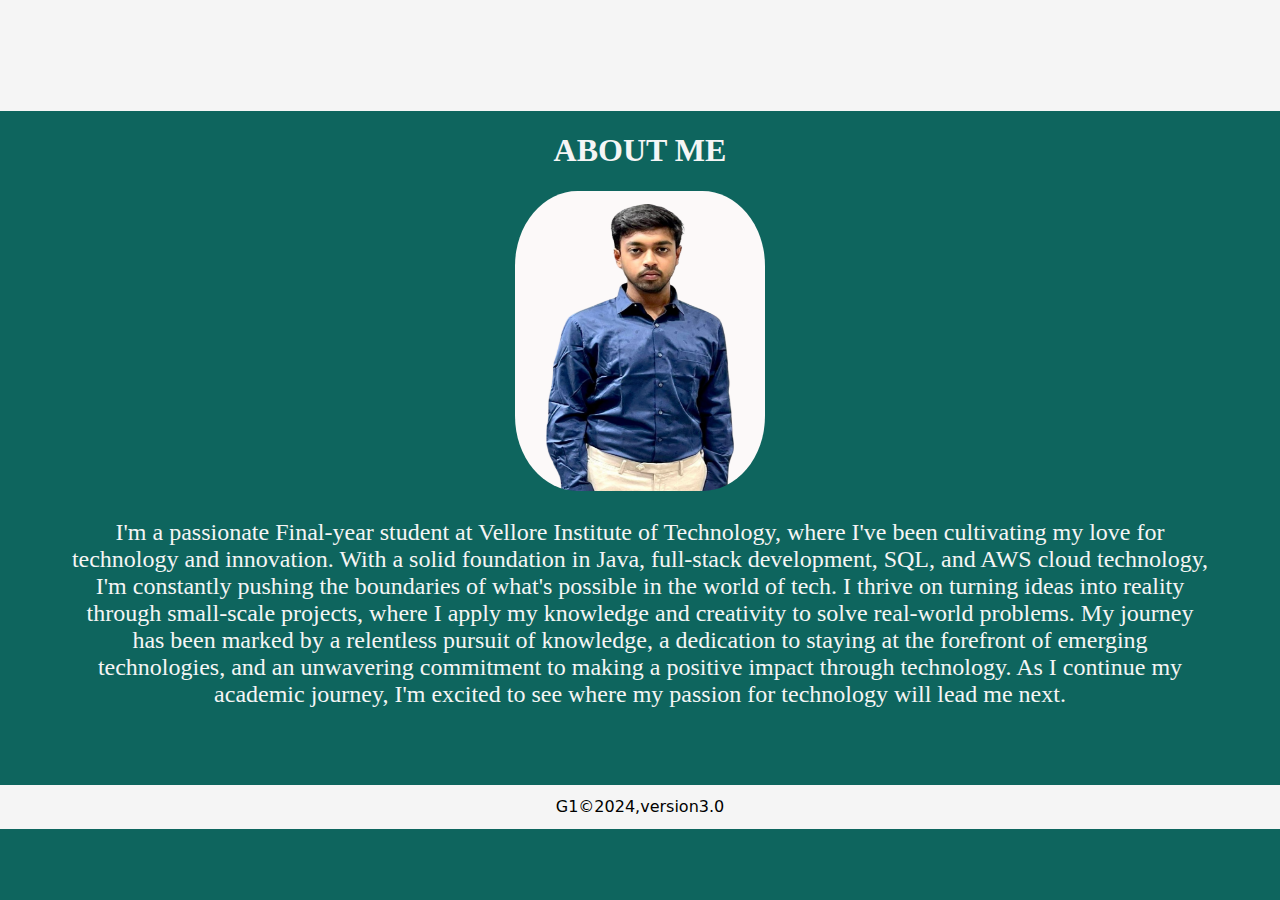
<file: about.html>
<!DOCTYPE html>
<html lang="en">

<head>
    <meta charset="UTF-8">
    <meta name="viewport" content="width=device-width, initial-scale=1.0">
    <title>Document</title>
    <link id="favi" rel="icon" href="logo2.png" type="image/x-icon">
    <link rel="stylesheet" href="style2.css">
</head>


<body>
    <header>
        <nav>
            <ul id="bar">
                <li id="main"><strong><a href="index.html"><img id="img1" src="NEW1.png" alt=""></a></strong></li>
                <li><a href="what.html">WHAT I DO</a></li>
                <li><a href="about.html">ABOUT ME</a></li>
                
                <li><a href="works.html">MY WORKS</a></li>
                <li><a href="certifications.html">CERTIFICATIONS</a></li>
                <li><a href="contact.html">CONTACT ME</a></li>
                
            </ul>
        </nav>

    </header>
    <h1>ABOUT ME</h1>
    <img src="Profilenew2.png" alt="">
    <p>I'm a passionate Final-year student at Vellore Institute of Technology, where I've been cultivating my love for
        technology and innovation. With a solid foundation in Java, full-stack development, SQL, and AWS cloud
        technology, I'm constantly pushing the boundaries of what's possible in the world of tech. I thrive on turning
        ideas into reality through small-scale projects, where I apply my knowledge and creativity to solve real-world
        problems. My journey has been marked by a relentless pursuit of knowledge, a dedication to staying at the
        forefront of emerging technologies, and an unwavering commitment to making a positive impact through technology.
        As I continue my academic journey, I'm excited to see where my passion for technology will lead me next.</p>

</body>
<footer>G1&copy;2024,version3.0</footer>

</html>
</file>
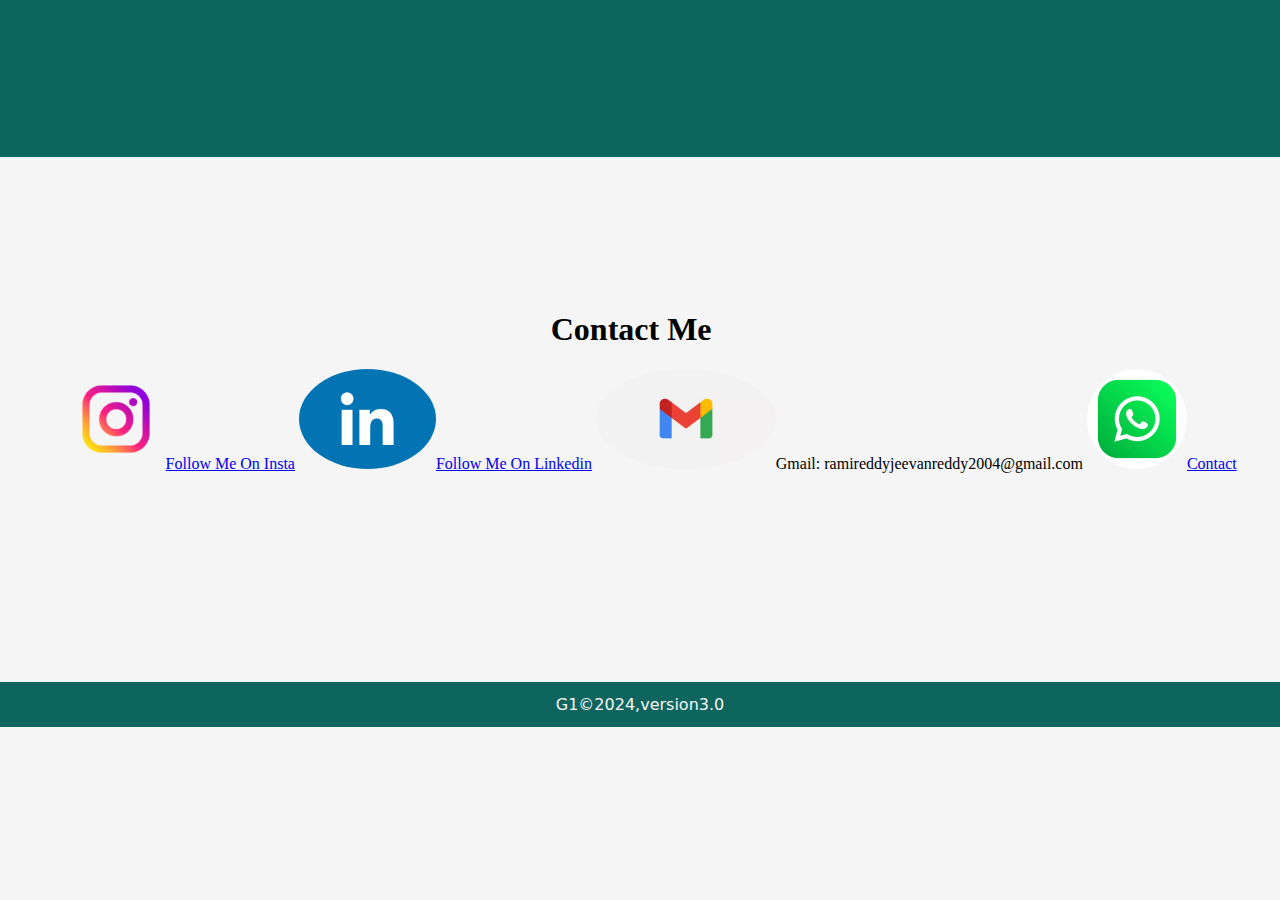
<file: contact.html>
<!DOCTYPE html>
<html lang="en">

<head>
    <meta charset="UTF-8">
    <meta name="viewport" content="width=device-width, initial-scale=1.0">
    <title>G1/contact</title>
    <link rel="icon" href="logo2.png" type="image/x-icon">
    <link rel="stylesheet" href="style4.css">
</head>


<body>
    <header>
        <nav>
            <ul id="bar">
                <li id="main"><strong><a href="index.html"><img id="img1" src="logo2.png" alt=""></a></strong></li>
                <li><a href="what.html">WHAT I DO</a></li>
                <li><a href="about.html">ABOUT ME</a></li>
                
                <li><a href="works.html">MY WORKS</a></li>
                <li><a href="certifications.html">CERTIFICATIONS</a></li>
                <li><a href="contact.html">CONTACT ME</a></li>
                
            </ul>
        </nav>

    </header>
    <div>
        <h1><strong>Contact Me</strong></h1>
        <ul id="list">
            <li>
                <a href="https://www.instagram.com/ramireddyjeevan/" target="_blank"><img id="ins" src="insta.png" alt="">Follow Me On Insta</a></li>
            <li><a href="https://www.linkedin.com/in/ramireddy-jeevan-reddy-731a4b233/" target="_blank"><img id="lin" src="linkedin1.jpeg" alt="">Follow Me On Linkedin</a></li>
            <li><img id="mail" src="mail1.avif" alt="">Gmail: ramireddyjeevanreddy2004@gmail.com</li>
            <li><a href="https://wa.me/qr/MEV3ON6B6WJNB1" target="_blank"><img src="whattsap.webp" alt="">Contact</a></li>

        </ul>

    </div>

</body>
<footer>G1&copy;2024,version3.0</footer>

</html>
</file>
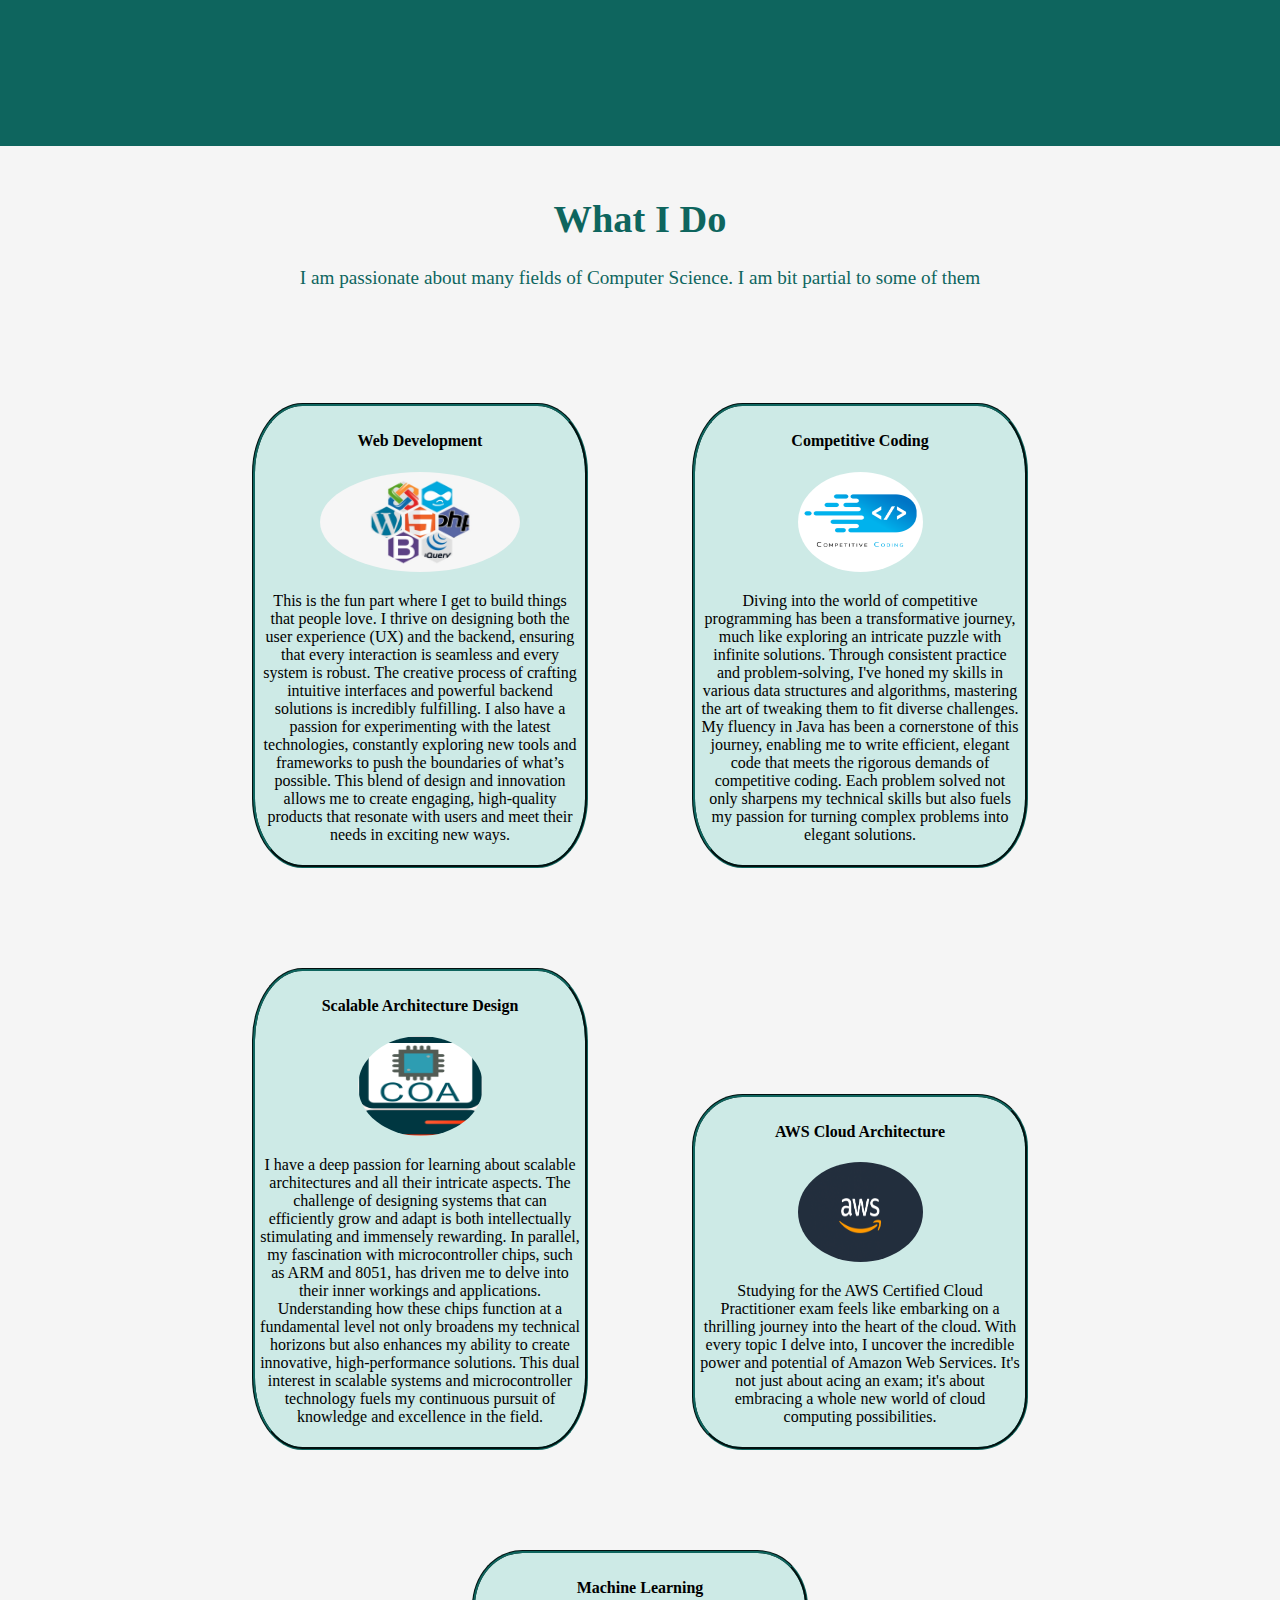
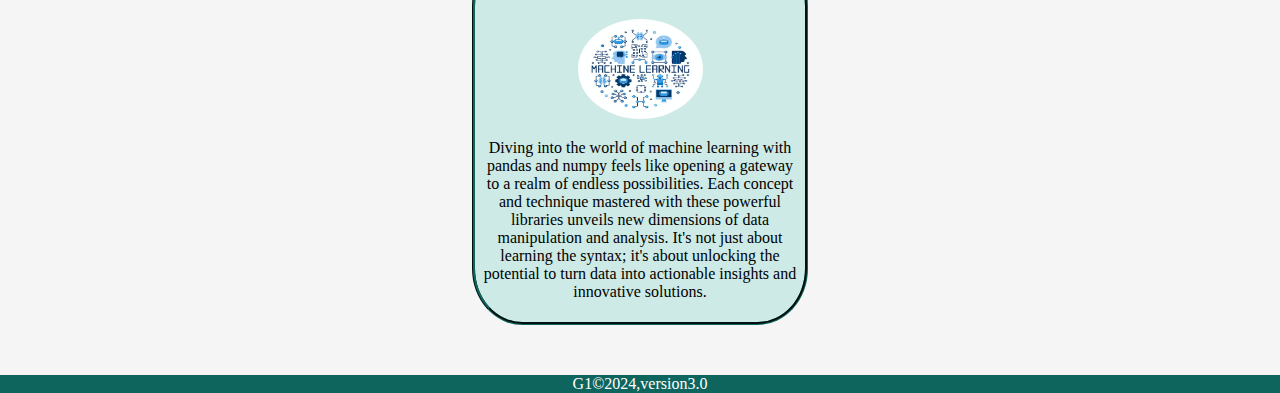
<file: what.html>
<!DOCTYPE html>
<html lang="en">

<head>
    <meta charset="UTF-8">
    <meta name="viewport" content="width=device-width, initial-scale=1.0">
    <title>G1/whtIdo</title>
    <link rel="icon" href="logo2.png" type="image/x-icon">
    <link rel="stylesheet" href="style1.css">
</head>


<body>
    <header>
        <nav>
            <ul id="bar">
                <li id="main"><a href="index.html"><img src="logo2.png" alt=""></a></li>
                <li><a href="what.html">WHAT I DO</a></li>
                <li><a href="about.html">ABOUT ME</a></li>
                <li><a href="works.html">MY WORKS</a></li>
                <li><a href="certifications.html">CERTIFICATIONS</a></li>
                <li><a href="contact.html">CONTACT ME</a></li>


            </ul>
        </nav>

    </header>
    <div id="cont1">
        <h1>What I Do</h1>
        <h9>I am passionate about many fields of Computer Science. I am bit partial to some of them</h9>
    </div>
    <div id="cont2">
        <div class="box">
            <h4><strong>Web Development</strong></h4>
            <img id="img1" src="webdev.png">
            <p>This is the fun part where I get to build things that people love. I thrive on designing both the user
                experience (UX) and the backend, ensuring that every interaction is seamless and every system is robust.
                The creative process of crafting intuitive interfaces and powerful backend solutions is incredibly
                fulfilling. I also have a passion for experimenting with the latest technologies, constantly exploring
                new tools and frameworks to push the boundaries of what’s possible. This blend of design and innovation
                allows me to create engaging, high-quality products that resonate with users and meet their needs in
                exciting new ways.
            </p>
        </div>
        <div class="box">
            <h4><strong>Competitive Coding</strong></h4>
            <img id="img2" src="codingimg.png" alt="">
            <p>Diving into the world of competitive programming has been a transformative journey, much like exploring
                an intricate puzzle with infinite solutions. Through consistent practice and problem-solving, I've honed
                my skills in various data structures and algorithms, mastering the art of tweaking them to fit diverse
                challenges. My fluency in Java has been a cornerstone of this journey, enabling me to write efficient,
                elegant code that meets the rigorous demands of competitive coding. Each problem solved not only
                sharpens my technical skills but also fuels my passion for turning complex problems into elegant
                solutions. </p>
        </div>
        <div class="box">
            <h4><strong>Scalable Architecture Design</strong></h4>
            <img id="img2" src="archi.png" alt="">
            <p>I have a deep passion for learning about scalable architectures and all their intricate aspects. The
                challenge of designing systems that can efficiently grow and adapt is both intellectually stimulating
                and immensely rewarding. In parallel, my fascination with microcontroller chips, such as ARM and 8051,
                has driven me to delve into their inner workings and applications. Understanding how these chips
                function at a fundamental level not only broadens my technical horizons but also enhances my ability to
                create innovative, high-performance solutions. This dual interest in scalable systems and
                microcontroller technology fuels my continuous pursuit of knowledge and excellence in the field.
            </p>
        </div>
        <div class="box">
            <h4>AWS Cloud Architecture </h4>
            <img id="img2" src="aws.png" alt="">
            <p>Studying for the AWS Certified Cloud Practitioner exam feels like embarking on a thrilling journey into
                the heart of the cloud. With every topic I delve into, I uncover the incredible power and potential of
                Amazon Web Services. It's not just about acing an exam; it's about embracing a whole new world of cloud
                computing possibilities.</p>
        </div>
        <div class="box">
            <h4>Machine Learning</h4>
            <img id="img2" src="mechine.jpg" alt="">
            <p>Diving into the world of machine learning with pandas and numpy feels like opening a gateway to a realm
                of endless possibilities. Each concept and technique mastered with these powerful libraries unveils new
                dimensions of data manipulation and analysis. It's not just about learning the syntax; it's about
                unlocking the potential to turn data into actionable insights and innovative solutions. </p>
        </div>

    </div>
</body>
<footer>G1&copy;2024,version3.0</footer>

</html>
</file>
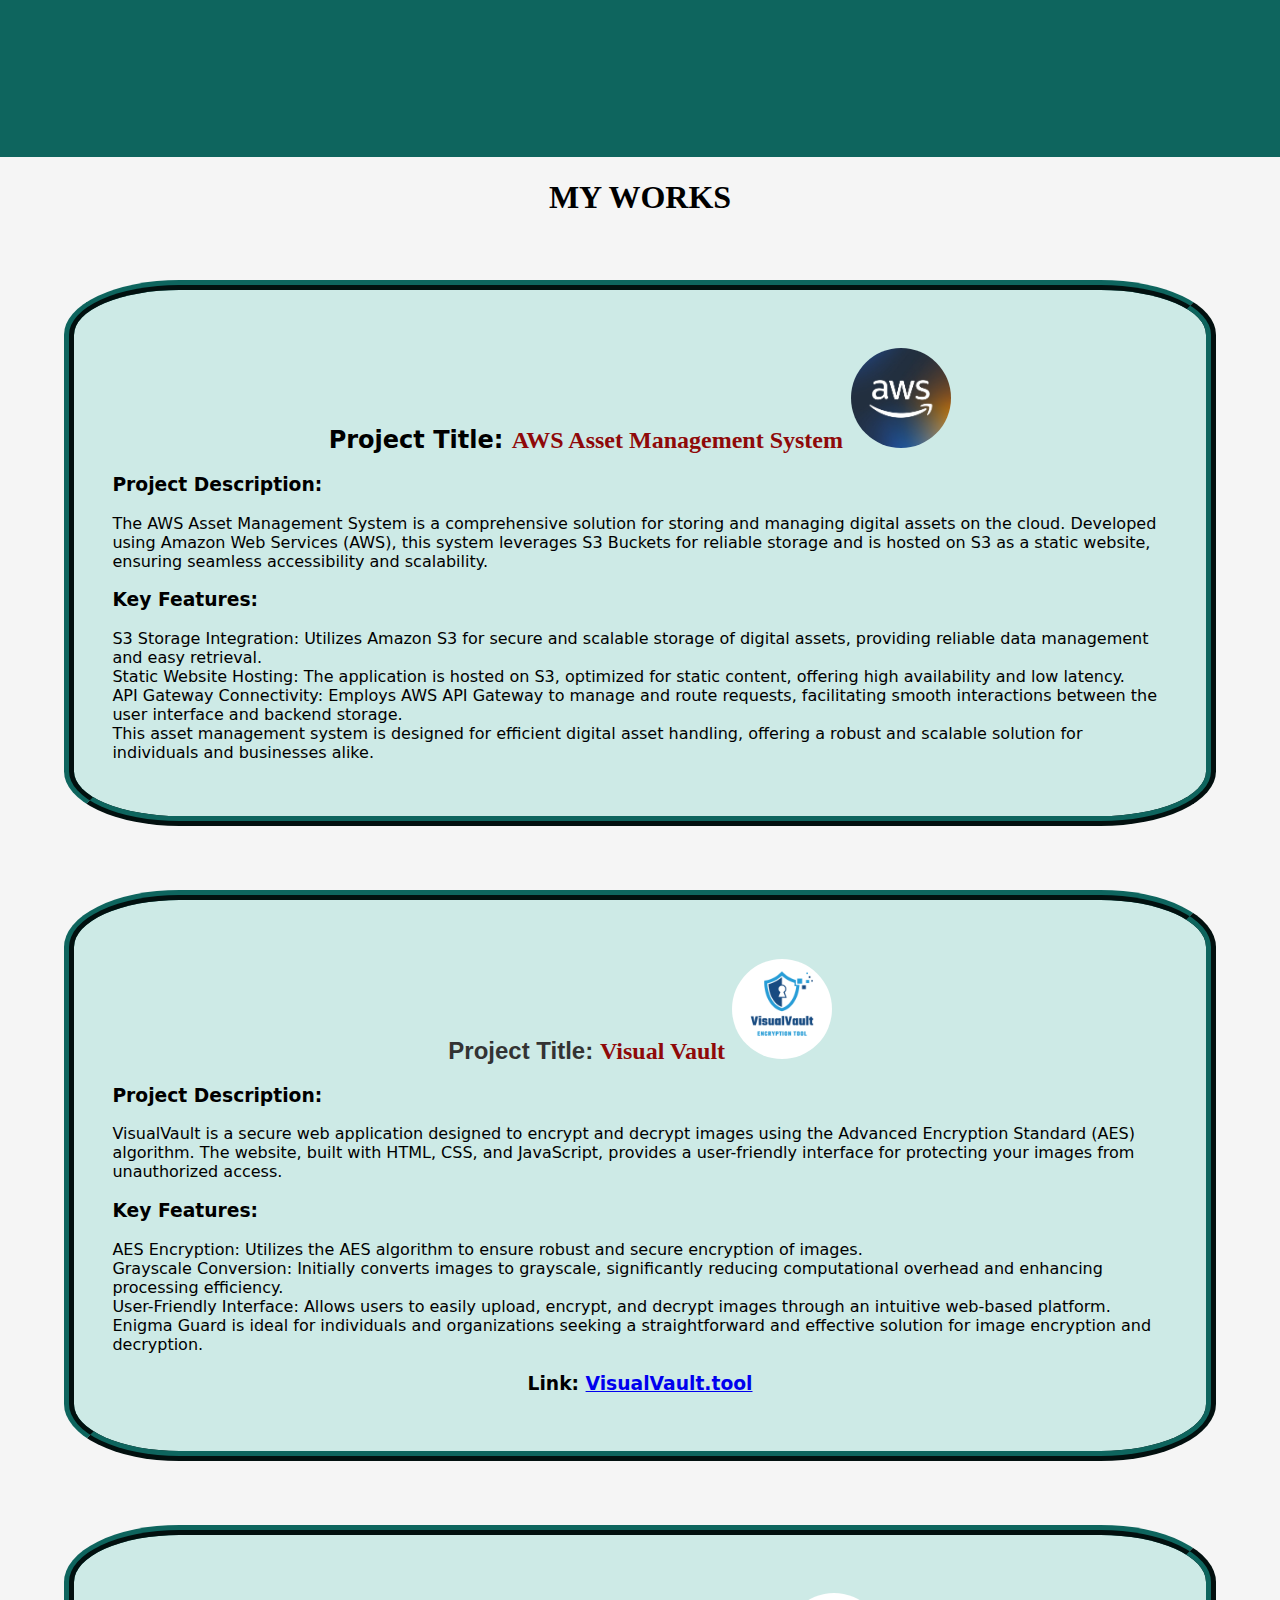
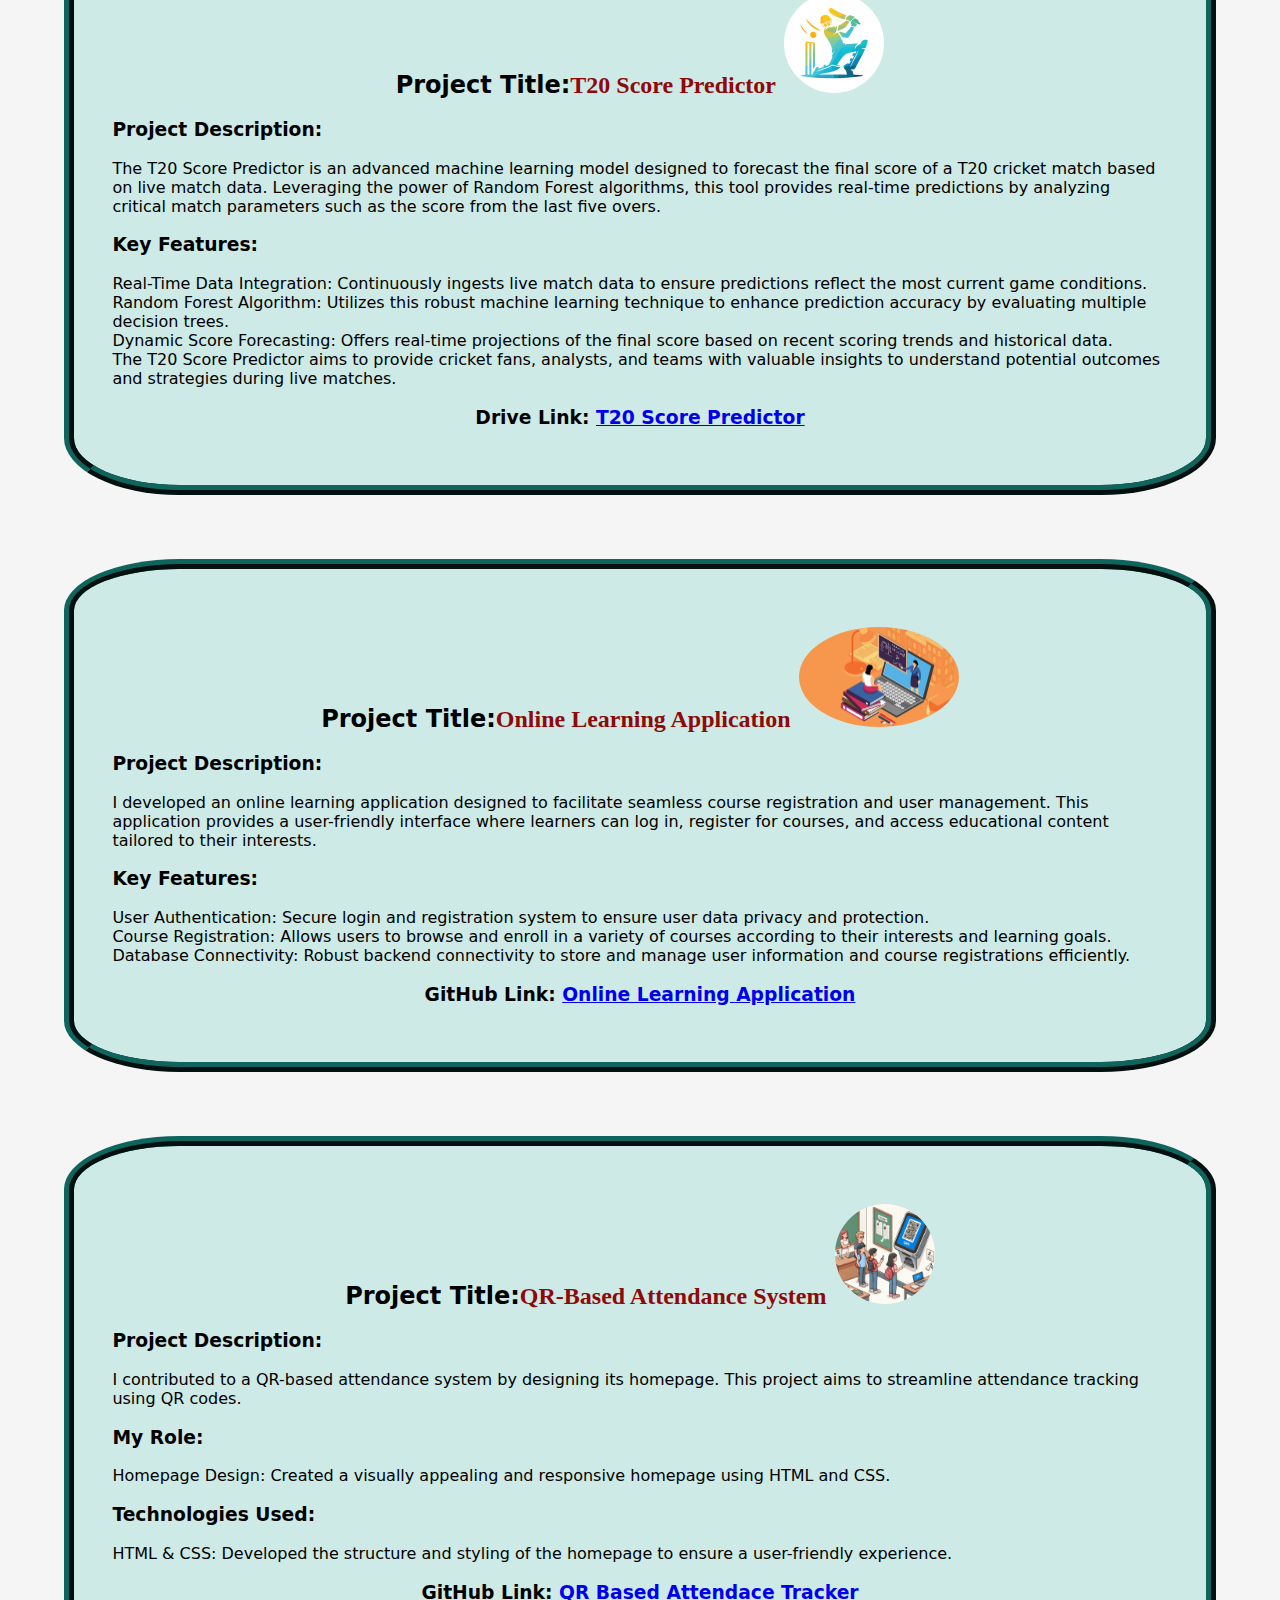
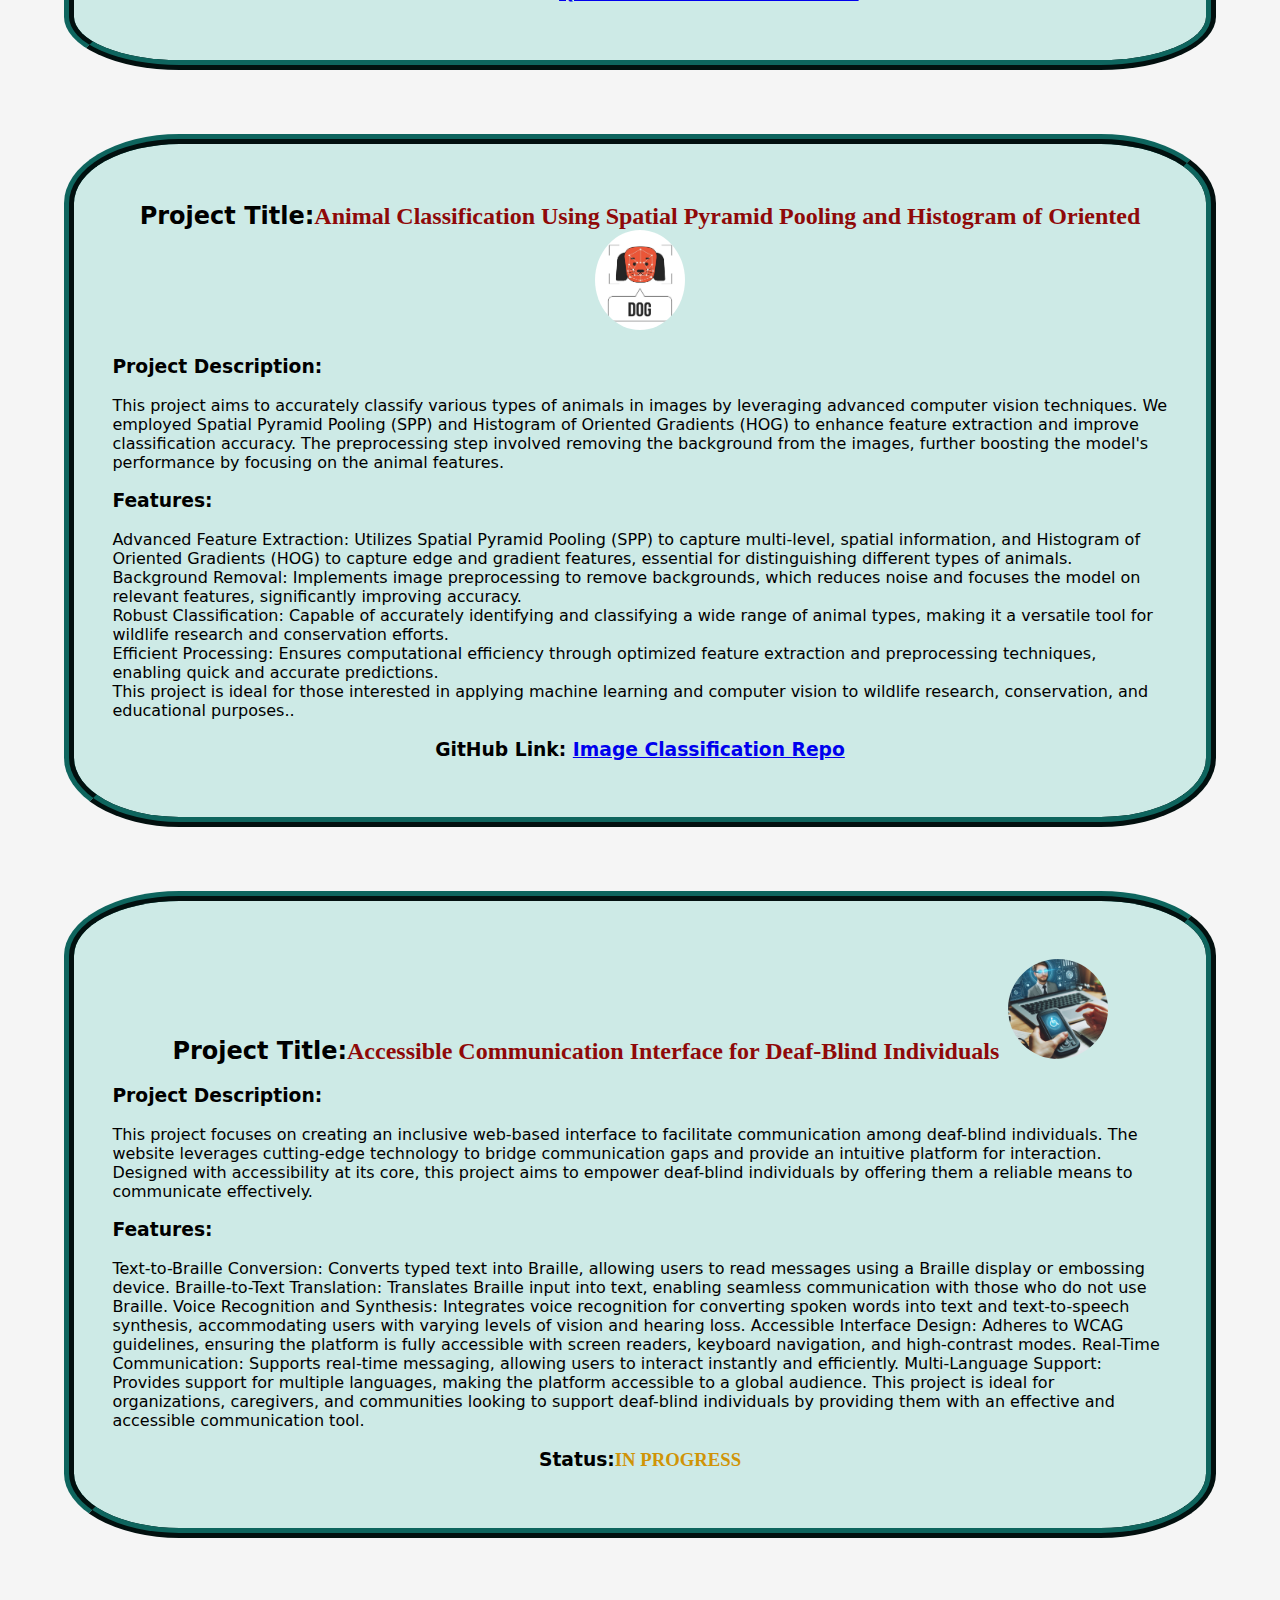
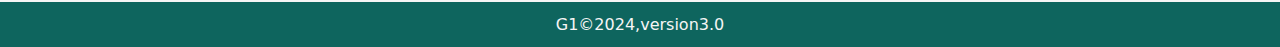
<file: works.html>
<!DOCTYPE html>
<html lang="en">

<head>
    <meta charset="UTF-8">
    <meta name="viewport" content="width=device-width, initial-scale=1.0">
    <title>G1/Works</title>
    <link rel="icon" href="logo2.png" type="image/x-icon">
    <link rel="stylesheet" href="style3.css">
</head>

<body>
    <header>
        <nav>
            <ul id="bar">
                <li id="main"><strong><a href="index.html"><img id="img1" src="logo2.png" alt=""></a></strong></li>
                <li><a href="what.html">WHAT I DO</a></li>
                <li><a href="about.html">ABOUT ME</a></li>
                <li><a href="works.html">MY WORKS</a></li>
                <li><a href="certifications.html">CERTIFICATIONS</a></li>
                <li><a href="contact.html">CONTACT ME</a></li>
            </ul>
        </nav>
    </header>

    <h1>MY WORKS</h1>


    <div class="container">

        <h2><b>Project Title: <span style="color: #8f0909;font-family: PT Serif;">AWS Asset Management System</span></b>
            <img src="awsp.jpg" alt="">
        </h2>
        <h3 class="subhead">Project Description:</h3>
        <p class="dis">The AWS Asset Management System is a comprehensive solution for storing and managing digital
            assets on the cloud. Developed using Amazon Web Services (AWS), this system leverages S3 Buckets for
            reliable storage and is hosted on S3 as a static website, ensuring seamless accessibility and scalability.
        </p>
        <h3 class="subhead">Key Features:</h3>
        <p class="dis">S3 Storage Integration: Utilizes Amazon S3 for secure and scalable storage of digital assets,
            providing reliable data management and easy retrieval. <br>
            Static Website Hosting: The application is hosted on S3, optimized for static content, offering high
            availability and low latency. <br>
            API Gateway Connectivity: Employs AWS API Gateway to manage and route requests, facilitating smooth
            interactions between the user interface and backend storage. <br>
            This asset management system is designed for efficient digital asset handling, offering a robust and
            scalable solution for individuals and businesses alike.</p>
    </div>

    <div class="container">
        <h2 style="font-family: Arial, sans-serif; color: #333; text-align: center; margin-top: 20px;">
            <b>Project Title: <span style="color: #8f0909;font-family: PT Serif;">Visual Vault</span></b>
            <img src="enigma.png" alt="">
        </h2>


        <h3 class="subhead">Project Description:</h3>
        <p class="dis">VisualVault is a secure web application designed to encrypt and decrypt images using the Advanced
            Encryption Standard (AES) algorithm. The website, built with HTML, CSS, and JavaScript, provides a
            user-friendly interface for protecting your images from unauthorized access.</p>
        <h3 class="subhead">Key Features:</h3>
        <p class="dis">AES Encryption: Utilizes the AES algorithm to ensure robust and secure encryption of images. <br>
            Grayscale Conversion: Initially converts images to grayscale, significantly reducing computational overhead
            and enhancing processing efficiency. <br>
            User-Friendly Interface: Allows users to easily upload, encrypt, and decrypt images through an intuitive
            web-based platform. <br>
            Enigma Guard is ideal for individuals and organizations seeking a straightforward and effective solution for
            image encryption and decryption.</p>
        <h3>Link: <a href="https://ramireddyjeevanreddy.github.io/EncryptionTool/" target="_blank">VisualVault.tool</a>
        </h3>

    </div>

    <div class="container">
        <h2><b>Project Title:<span style="color: #8f0909;font-family: PT Serif;">T20 Score Predictor</span> </b><img
                src="cricket.jpg" alt=""></h2>

        <h3 class="subhead">Project Description:</h3>
        <p class="dis">The T20 Score Predictor is an advanced machine learning model designed to forecast the final
            score of a T20 cricket match based on live match data. Leveraging the power of Random Forest algorithms,
            this tool provides real-time predictions by analyzing critical match parameters such as the score from the
            last five overs.</p>
        <h3 class="subhead">Key Features:</h3>
        <p class="dis">Real-Time Data Integration: Continuously ingests live match data to ensure predictions reflect
            the most current game conditions. <br>
            Random Forest Algorithm: Utilizes this robust machine learning technique to enhance prediction accuracy by
            evaluating multiple decision trees. <br>
            Dynamic Score Forecasting: Offers real-time projections of the final score based on recent scoring trends
            and historical data. <br>
            The T20 Score Predictor aims to provide cricket fans, analysts, and teams with valuable insights to
            understand potential outcomes and strategies during live matches.</p>
        <h3>Drive Link: <a
                href="https://drive.google.com/drive/folders/1OFDdJbQTznGs_61qdU_TTxBa9zfXS6ph?usp=sharing">T20 Score
                Predictor</a></h3>
    </div>

    <div class="container">
        <h2><b>Project Title:<span style="color: #8f0909;font-family: PT Serif;">Online Learning Application</span> </b>
            <img src="onlinelearn.jpg" alt="">
        </h2>

        <h3 class="subhead">Project Description:</h3>
        <p class="dis">I developed an online learning application designed to facilitate seamless course registration
            and user management. This application provides a user-friendly interface where learners can log in, register
            for courses, and access educational content tailored to their interests.</p>
        <h3 class="subhead">Key Features:</h3>
        <p class="dis">User Authentication: Secure login and registration system to ensure user data privacy and
            protection. <br>
            Course Registration: Allows users to browse and enroll in a variety of courses according to their interests
            and learning goals. <br>
            Database Connectivity: Robust backend connectivity to store and manage user information and course
            registrations efficiently.</p>
        <h3>GitHub Link: <a href="https://github.com/RamireddyJeevanReddy/Online-Learning-platform-using-php">Online
                Learning Application</a></h3>
    </div>

    <div class="container">
        <h2><b>Project Title:<span style="color: #8f0909;font-family: PT Serif;">QR-Based Attendance System</span> </b>
            <img src="qrlogo.jpeg" alt="">
        </h2>
        <h3 class="subhead">Project Description:</h3>
        <p class="dis">I contributed to a QR-based attendance system by designing its homepage. This project aims to
            streamline attendance tracking using QR codes.</p>
        <h3 class="subhead">My Role:</h3>
        <p class="dis">Homepage Design: Created a visually appealing and responsive homepage using HTML and CSS.</p>
        <h3 class="subhead">Technologies Used:</h3>
        <p class="dis">HTML & CSS: Developed the structure and styling of the homepage to ensure a user-friendly
            experience.</p>
        <h3>GitHub Link: <a href="https://github.com/RamireddyJeevanReddy/QR-Attendance-Based-System">QR Based Attendace
                Tracker</a></h3>
    </div>

    <div class="container">
        <h2><b>Project Title:<span style="color: #8f0909;font-family: PT Serif;">Animal Classification Using Spatial
                    Pyramid Pooling and Histogram of Oriented </span> </b>
            <img src="imagedetection.jpg" alt="">
        </h2>
        <h3 class="subhead">Project Description:</h3>
        <p class="dis">This project aims to accurately classify various types of animals in images by leveraging
            advanced computer vision techniques. We employed Spatial Pyramid Pooling (SPP) and Histogram of Oriented
            Gradients (HOG) to enhance feature extraction and improve classification accuracy. The preprocessing step
            involved removing the background from the images, further boosting the model's performance by focusing on
            the animal features.

        </p>
        <h3 class="subhead">Features:</h3>
        <p class="dis">Advanced Feature Extraction: Utilizes Spatial Pyramid Pooling (SPP) to capture multi-level,
            spatial information, and Histogram of Oriented Gradients (HOG) to capture edge and gradient features,
            essential for distinguishing different types of animals. <br>
            Background Removal: Implements image preprocessing to remove backgrounds, which reduces noise and focuses
            the model on relevant features, significantly improving accuracy. <br>
            Robust Classification: Capable of accurately identifying and classifying a wide range of animal types,
            making it a versatile tool for wildlife research and conservation efforts. <br>
            Efficient Processing: Ensures computational efficiency through optimized feature extraction and
            preprocessing techniques, enabling quick and accurate predictions. <br>
            This project is ideal for those interested in applying machine learning and computer vision to wildlife
            research, conservation, and educational purposes..</p>
        <h3>GitHub Link: <a
                href="https://github.com/RamireddyJeevanReddy/Improved-Image-Detection-With-BackGround-Removal">Image
                Classification Repo</a></h3>
    </div>

    <div class="container">
        <h2><b>Project Title:<span style="color: #8f0909;font-family: PT Serif;">Accessible Communication Interface for
                    Deaf-Blind Individuals</span> </b>
            <img src="disablility.jpeg" alt="">
        </h2>
        <h3 class="subhead">Project Description:</h3>
        <p class="dis">This project focuses on creating an inclusive web-based interface to facilitate communication
            among deaf-blind individuals. The website leverages cutting-edge technology to bridge communication gaps and
            provide an intuitive platform for interaction. Designed with accessibility at its core, this project aims to
            empower deaf-blind individuals by offering them a reliable means to communicate effectively.



        </p>
        <h3 class="subhead">Features:</h3>

        <p class="dis">Text-to-Braille Conversion: Converts typed text into Braille, allowing users to read messages
            using a Braille display or embossing device.
            Braille-to-Text Translation: Translates Braille input into text, enabling seamless communication with those
            who do not use Braille.
            Voice Recognition and Synthesis: Integrates voice recognition for converting spoken words into text and
            text-to-speech synthesis, accommodating users with varying levels of vision and hearing loss.
            Accessible Interface Design: Adheres to WCAG guidelines, ensuring the platform is fully accessible with
            screen readers, keyboard navigation, and high-contrast modes.
            Real-Time Communication: Supports real-time messaging, allowing users to interact instantly and efficiently.
            Multi-Language Support: Provides support for multiple languages, making the platform accessible to a global
            audience.
            This project is ideal for organizations, caregivers, and communities looking to support deaf-blind
            individuals by providing them with an effective and accessible communication tool.</p>
        <h3>Status:<span style="color: #d09407;font-family: PT Serif;">IN PROGRESS</span> </h3>
    </div>


    <footer>G1&copy;2024,version3.0</footer>

</body>

</html>
</file>
<file: style2.css>
body{
    background-color: rgb(14, 101, 94);
    margin: 0%;
    align-items: center;
    text-align: center;
    /* text-align: center; */
}
nav{
    background-color: whitesmoke;
    
    margin-top:1%;
    text-align: center;
    margin: 0%;
    /* text-decoration: none; */
}
nav a{
    text-decoration: none;
    color: black;
}
  
nav .current-page {
    color: rgb(14, 101, 94); /* Change the link color for the current page */
    font-weight: bold; /* Apply bold font to the current page link */
}
nav :hover{
    color: rgb(14, 101, 94);
}

nav ul{
    
    margin: 0%;
    padding: 0;  
    margin:auto;
    top: 0;
    padding-top:5px; 
    text-align: center;
    display: inline;
    font-size: x-large;
        
}
h1{
    text-align: center;
    color: whitesmoke;
}
img{
    align-items: center;
    width:250px;
    height: 300px;
    border-radius: 25%;
    align-self: auto;
}
#img1{
    height: 100px;
    width: 95px;
    border-radius: 100%;
}
nav li{
    display: inline;
    padding: 0 20px 0 20px;
    color: white;
    text-align: center;
    /* text-decoration: none; */
}
#main{
    font-size: 200%;
    font-family:Cambria, Cochin, Georgia, Times, 'Times New Roman', serif;
}
p{
    text-align: center;
    padding: 70px;
    padding-top: 0;
    padding-bottom: 0%;
    color: whitesmoke;
    font-size: x-large;
    font-family: Cambria, Cochin, Georgia, Times, 'Times New Roman', serif;
}

link {
    border-radius: 100%;
}


footer{
    color: black;
    text-align: center;
    background-color:whitesmoke;
    
    
    margin-top: 6%;
    padding:1%;
    font-family: system-ui, -apple-system, BlinkMacSystemFont, 'Segoe UI', Roboto, Oxygen, Ubuntu, Cantarell, 'Open Sans', 'Helvetica Neue', sans-serif;
}


#bar li a {
    text-decoration: none;
    color: rgb(14, 101, 94);
    padding: 10px;
    display: block;
    transition: background-color 0.3s ease;
    display: inline;
}

#bar li a:hover {
    background-color:grey;
}

#main img {
    width: 50px; /* Adjust the size of your logo */
}

/* Add animation to list items */
#bar li {
    opacity: 0;
    transform: translateY(20px);
    animation: fadeInUp 0.5s ease-out forwards;
}

@keyframes fadeInUp {
    to {
        opacity: 1;
        transform: translateY(0);
    }
}
</file>
<file: style4.css>
body {
    background-color: whitesmoke;
    margin: 0%;
    align-items: center;
    text-align: center;
    /* text-align: center; */
}

nav {
    background-color: rgb(14, 101, 94);
    padding-top: 2%;
    padding-bottom: 2%;
    text-align: center;
    margin: 0%;
    /* text-decoration: none; */
}

nav a {
    text-decoration: none;
    color: whitesmoke;
}

nav .current-page {
    color: rgb(14, 101, 94);
    /* Change the link color for the current page */
    font-weight: bold;
    /* Apply bold font to the current page link */
}

nav :hover {
    color: black;
}

nav ul {

    margin: 0%;
    padding: 0;
    margin: auto;
    top: 0;
    padding-top: 5px;
    text-align: center;
    display: inline;
    font-size: x-large;

}

img {
    align-items: center;
    height: 100px;
    border-radius: 100%;
    align-self: auto;
}

nav li {
    display: inline;
    padding: 0 20px 0 20px;
    color: white;
    text-align: center;
    /* text-decoration: none; */
}
h1{
    margin-top: 0%;
}
div {
    float: left;
    padding: 2%;
    margin-top: 10%;
}

.wrapper {
    flex-grow: 1;
    /* Grow to fill available space */
}
ul #list{
    margin-top: 10;
    text-align: center;
    text-decoration: none;
    
}
li{
    display: inline;
    text-decoration: none;
}
footer {
    color: whitesmoke;
    text-align: center;
    background-color: rgb(14, 101, 94);
    margin-bottom: -20%;
    margin: 0;
    margin-top: 41%;
    padding: 1%;
    font-family: system-ui, -apple-system, BlinkMacSystemFont, 'Segoe UI', Roboto, Oxygen, Ubuntu, Cantarell, 'Open Sans', 'Helvetica Neue', sans-serif;
}


#bar li a {
    text-decoration: none;
    color: whitesmoke;
    padding: 10px;
    display: block;
    transition: background-color 0.3s ease;
    display: inline;
}

#bar li a:hover {
    background-color:grey;
}

#main img {
    width: 50px; /* Adjust the size of your logo */
}

/* Add animation to list items */
#bar li {
    opacity: 0;
    transform: translateY(20px);
    animation: fadeInUp 0.5s ease-out forwards;
}

@keyframes fadeInUp {
    to {
        opacity: 1;
        transform: translateY(0);
    }
}
</file>
<file: style1.css>
body{
    background-color: whitesmoke;
    margin: 0%;
    /* text-align: center; */
    font-family: PT Serif
}
nav{
    background-color: rgb(14, 101, 94);
    padding-top: 0%;
    padding-bottom: 0%;
    text-align: center;
    margin: 0%;
    /* text-decoration: none; */
}
nav a{
    text-decoration: none;
    color: whitesmoke;
}
  
nav .current-page {
    color: rgb(14, 101, 94); /* Change the link color for the current page */
    font-weight: bold; /* Apply bold font to the current page link */
}
nav :hover{
    color: black;
}

nav ul{
    
    margin: 0%;
    padding: 0;  
    margin:auto;
    top: 0;
    padding-top:5px; 
    text-align: center;
    display: inline;
    font-size: x-large;
        
}
nav li{
    display: inline;
    padding: 0 20px 0 20px;
    color: white;
    text-align: center;
    /* text-decoration: none; */
}
img{
    height: 100px;
    border-radius: 100%;
}

#cont1{
    padding-top: 2%;
    font-size: 120%;
    color: rgb(14, 101, 94);
    text-align: center;
}
#cont2{
    text-align: center;
    padding-top: 5%;
}
.box{
    text-align: center;
    width: 25%;
    border: solid;
    border-radius: 15%;
    border-style: groove;
    border-width: 3px;
    border-color: rgb(14, 101, 94);
    display: inline-block;
    margin: 50px;
    padding: 5px;
    background-color: rgb(205, 234, 230);

}
#img1{
    width: 200px;
    height: 100px;
    border-radius: 50%;
}
#img2{
    width: 125px;
    height: 100px;
    border-radius: 50%;
}
footer{
    color: white;
    text-align: center;
    background-color:rgb(14, 101, 94) ;
}
#bar {
    list-style: none;
    display: flex;
    justify-content: space-around;
    align-items: center;
    padding: 10px;
    background-color: rgb(14, 101, 94);
    margin: 0;
}

#bar li {
    margin: 0;
}

#bar li a {
    text-decoration: none;
    color: whitesmoke;
    padding: 10px;
    display: block;
    transition: background-color 0.3s ease;
}

#bar li a:hover {
    background-color:rgb(14, 101, 94);
}

#main img {
    width: 50px; /* Adjust the size of your logo */
}

/* Add animation to list items */
#bar li {
    opacity: 0;
    transform: translateY(20px);
    animation: fadeInUp 0.5s ease-out forwards;
}

@keyframes fadeInUp {
    to {
        opacity: 1;
        transform: translateY(0);
    }
}
</file>
<file: style3.css>
body {
    background-color: whitesmoke;
    margin: 0%;
    align-items: center;
    text-align: center;
    font-family: PT Serif;
}

nav {
    background-color: rgb(14, 101, 94);
    padding-top: 2%;
    padding-bottom: 2%;
    text-align: center;
    margin: 0%;
}

nav a {
    text-decoration: none;
    color: whitesmoke;
}

nav .current-page {
    color: rgb(14, 101, 94); /* Change the link color for the current page */
    font-weight: bold; /* Apply bold font to the current page link */
}

nav :hover {
    color: black;
}

nav ul {
    margin: 0%;
    padding: 0;
    margin: auto;
    top: 0;
    padding-top: 5px;
    text-align: center;
    display: inline;
    font-size: x-large;
}

img {
    align-items: center;
    height: 100px;
    border-radius: 100%;
    align-self: auto;
}

#imp {
    height: 450px;
    width: auto;
}

nav li {
    display: inline;
    padding: 0 20px 0 20px;
    color: white;
    text-align: center;
}

h1 {
    font-size: xx-large;
    text-align: center;
}

h2 {
    text-align: center;
}

footer {
    color: whitesmoke;
    text-align: center;
    background-color: rgb(14, 101, 94);
    margin-bottom: -20%;
    margin: 0;
    margin-top: 0%;
    padding: 1%;
    font-family: system-ui, -apple-system, BlinkMacSystemFont, 'Segoe UI', Roboto, Oxygen, Ubuntu, Cantarell, 'Open Sans', 'Helvetica Neue', sans-serif;
}

#bar li {
    margin: 0;
}

#bar li a {
    text-decoration: none;
    color: whitesmoke;
    padding: 10px;
    display: block;
    transition: background-color 0.3s ease;
    display: inline;
}

#bar li a:hover {
    background-color: rgb(14, 101, 94);
}

#main img {
    width: 50px; /* Adjust the size of your logo */
}

/* Add animation to list items */
#bar li {
    opacity: 0;
    transform: translateY(20px);
    animation: fadeInUp 0.5s ease-out forwards;
}

@keyframes fadeInUp {
    to {
        opacity: 1;
        transform: translateY(0);
    }
}

.container {
    margin: 5%;
    padding: 3%;
    padding-top: 3%;
    padding-bottom: 3%;
    background-color: rgb(205, 234, 230);
    border: solid;
    border-width: 10px;
    border-style: ridge;
    border-color: rgb(14, 101, 94);
    border-radius: 10%;
    font-family: system-ui, -apple-system, BlinkMacSystemFont, 'Segoe UI', Roboto, Oxygen, Ubuntu, Cantarell, 'Open Sans', 'Helvetica Neue', sans-serif;
}

.subhead {
    text-align: left;
}

.dis {
    text-align: left;
}

/* Carousel Styles */
.carousel {
    position: relative;
    width: 100%;
    max-width: 800px;
    margin: auto;
    overflow: hidden;
}

.carousel-inner {
    display: flex;
    transition: transform 0.5s ease;
}

.dots {
    text-align: center;
    margin-top: 20px;
    margin-bottom: 10%;
}

.dot {
    height: 15px;
    width: 15px;
    margin: 0 5px;
    background-color: rgb(205, 234, 230);
    border-radius: 50%;
    display: inline-block;
    cursor: pointer;
}

.active {
    background-color: rgb(14, 101, 94);
}
</file>
